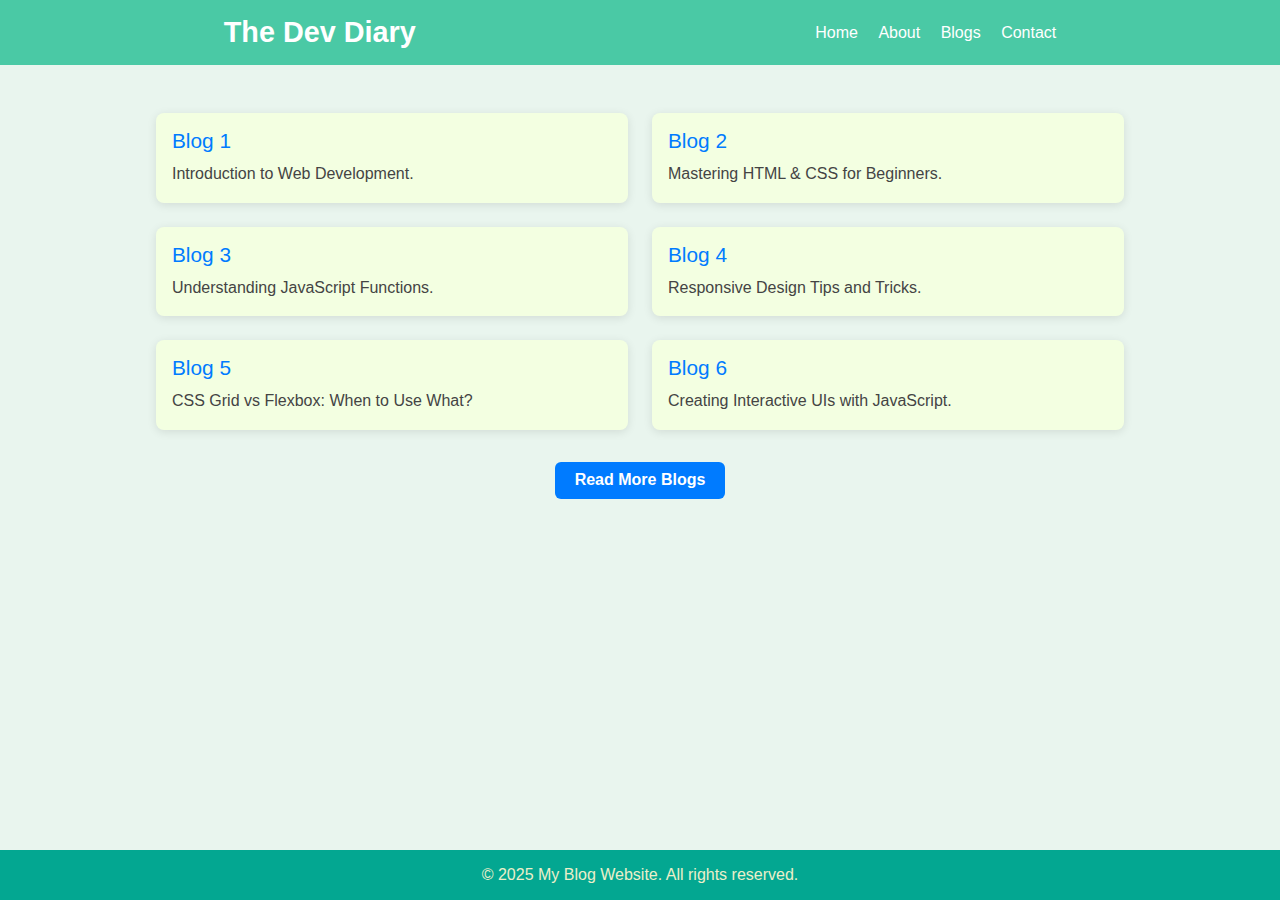
<file: index.html>
<!DOCTYPE html>
<html lang="en">

<head>
    <meta charset="UTF-8">
    <meta name="viewport" content="width=device-width, initial-scale=1.0">
    <title>The Dev Diary – Responsive Blog Website</title>
    <link rel="stylesheet" href="style.css">
</head>

<body>
    <header>
        <h1>The Dev Diary</h1>
        <nav>
            <a href="index.html">Home</a>
            <a href="about.html">About</a>
            <a href="blogs.html">Blogs</a>
            <a href="contact.html">Contact</a>
        </nav>
    </header>

    <div class="container">
        <div class="blog-grid">
            <div class="blog-card" onclick="openPopup('blog1')">
                <div class="blog-title">Blog 1</div>
                <div class="blog-content">Introduction to Web Development.</div>
            </div>
            <div class="blog-card" onclick="openPopup('blog2')">
                <div class="blog-title">Blog 2</div>
                <div class="blog-content">Mastering HTML & CSS for Beginners.</div>
            </div>
            <div class="blog-card" onclick="openPopup('blog3')">
                <div class="blog-title">Blog 3</div>
                <div class="blog-content">Understanding JavaScript Functions.</div>
            </div>
            <div class="blog-card" onclick="openPopup('blog4')">
                <div class="blog-title">Blog 4</div>
                <div class="blog-content">Responsive Design Tips and Tricks.</div>
            </div>
            <div class="blog-card" onclick="openPopup('blog5')">
                <div class="blog-title">Blog 5</div>
                <div class="blog-content">CSS Grid vs Flexbox: When to Use What?</div>
            </div>
            <div class="blog-card" onclick="openPopup('blog6')">
                <div class="blog-title">Blog 6</div>
                <div class="blog-content">Creating Interactive UIs with JavaScript.</div>
            </div>
        </div>
        <a href="blogs.html" class="read-more">Read More Blogs</a>
    </div>

    <footer id="main-footer">
        &copy; 2025 My Blog Website. All rights reserved.
    </footer>

    <!-- Popup -->
    <div id="popup" class="popup">
        <div class="popup-content">
            <span class="close-btn" onclick="closePopup()">×</span>
            <div id="popup-details">
                <!-- Dynamic content will be inserted here -->
            </div>
        </div>
    </div>

    <script>
        const blogData = {
            blog1: {
                title: "Introduction to Web Development",
                content: `Web development is a growing field that offers numerous opportunities for those looking to build and design websites and web applications. In this blog, we explore the basics of web development, including HTML, CSS, and JavaScript. These three technologies are fundamental for creating functional, attractive, and user-friendly websites. HTML serves as the structure of a website, CSS handles the presentation, and JavaScript enables interactivity.
                <br> <br>
                As the demand for web developers continues to grow, it’s essential to understand how these technologies work together. Web development is a versatile field, and mastering it opens doors to various career paths, from front-end to back-end development. Whether you're building static websites or dynamic web applications, having a strong foundation in web development is key to success.`
            },
            blog2: {
                title: "Mastering HTML & CSS for Beginners",
                content: `HTML and CSS are the building blocks of the web. Understanding the core concepts of these languages is essential for anyone starting in web development. Learn how to structure your content and style your pages effectively. HTML is used to create the structure of your website, such as headings, paragraphs, and images. CSS is used to style the HTML elements, including setting colors, fonts, and layouts.
                <br> <br>
                With HTML and CSS, you can create stunning, responsive designs that work across devices. Whether you're designing for a desktop, tablet, or mobile phone, knowing how to build a responsive website is a crucial skill for modern web development. Mastering these two languages will give you the tools you need to start building websites right away.`
            },
            blog3: {
                title: "Understanding JavaScript Functions",
                content: `JavaScript is one of the most popular programming languages today. It allows you to create interactive websites. This blog will dive into the key functions and concepts of JavaScript, making it easier for you to understand its power. JavaScript can be used for everything from simple form validation to complex web applications. It’s an essential tool for any web developer looking to create interactive and dynamic content.
                <br> <br>
                Understanding JavaScript’s functions, loops, and objects is crucial to becoming proficient in the language. By mastering JavaScript, you’ll be able to create websites that respond to user input, display dynamic content, and perform complex tasks on the client-side. JavaScript is also commonly used in conjunction with frameworks like React and Angular to build scalable and performant applications.`
            },
            blog4: {
                title: "Responsive Design Tips and Tricks",
                content: `Responsive design is a must for modern web applications. In this blog, we cover essential tips and tricks for creating designs that look great on all screen sizes, from mobile phones to large desktop monitors. Responsive design allows your website to adjust its layout depending on the device used to view it, ensuring that it’s easy to navigate and looks great on any screen size.
                <br> <br>
                Key concepts such as media queries, flexible grid layouts, and fluid images are fundamental to mastering responsive design. With these techniques, you can create websites that offer an optimal user experience across all devices. As mobile usage continues to rise, understanding responsive design is critical for any web developer looking to stay competitive in the industry.`
            },
            blog5: {
                title: "CSS Grid vs Flexbox: When to Use What?",
                content: `CSS Grid and Flexbox are two of the most powerful layout systems in CSS. This blog compares the two and explains when to use each method to create flexible and responsive web layouts. CSS Grid is ideal for building complex layouts with rows and columns, while Flexbox is better suited for one-dimensional layouts, such as aligning items horizontally or vertically.
                <br> <br>
                By understanding both CSS Grid and Flexbox, you’ll be able to create a wide variety of layouts with ease. These techniques are both powerful and flexible, allowing web developers to create modern, responsive designs that adapt to different screen sizes. Each system has its strengths, and knowing when to use each can significantly improve your web development workflow.`
            },
            blog6: {
                title: "Creating Interactive UIs with JavaScript",
                content: `Interactive user interfaces (UIs) are essential for a great user experience. Learn how to use JavaScript to create dynamic and interactive web elements such as buttons, forms, and sliders. JavaScript is used to manipulate the DOM (Document Object Model), allowing you to create UIs that respond to user actions in real-time.
                <br> <br>
                With interactive UIs, you can create websites that engage users by providing them with immediate feedback and dynamic content. Whether it's creating an image carousel or a form validation feature, JavaScript enables you to bring your website to life. Understanding how to interact with the DOM is a crucial skill for any web developer, and mastering it will help you create modern and interactive web applications.`
            }
        };

        function openPopup(blogId) {
            const popup = document.getElementById('popup');
            const details = document.getElementById('popup-details');
            const blog = blogData[blogId];
            details.innerHTML = `<h2>${blog.title}</h2><p>${blog.content}</p>`;
            popup.style.display = "flex"; // Show the popup
        }

        function closePopup() {
            const popup = document.getElementById('popup');
            popup.style.display = "none"; // Hide the popup
        }

        function toggleTheme() {
            const body = document.body;
            const icon = document.getElementById('theme-icon');
            body.classList.toggle('dark');
            if (body.classList.contains('dark')) {
                icon.innerHTML = '<path d="M12 2a1 1 0 0 1 1 1v2a1 1 0 1 1-2 0V3a1 1 0 0 1 1-1zm5.657 3.343a1 1 0 0 1 1.414 0L20.485 6.1a1 1 0 1 1-1.414 1.414L17.657 6.1a1 1 0 0 1 0-1.414zM21 11a1 1 0 1 1 0 2h-2a1 1 0 1 1 0-2h2zm-2.929 6.071a1 1 0 0 1 0 1.414L18.1 20.485a1 1 0 1 1-1.414-1.414l1.414-1.414a1 1 0 0 1 1.414 0zM12 18a1 1 0 0 1 1 1v2a1 1 0 1 1-2 0v-2a1 1 0 0 1 1-1zm-6.071-.929a1 1 0 0 1 1.414 0L8.757 18.1a1 1 0 0 1-1.414 1.414L6.1 18.1a1 1 0 0 1 0-1.414zM4 11a1 1 0 1 1 0 2H2a1 1 0 1 1 0-2h2zm2.343-5.657a1 1 0 0 1 0 1.414L4.929 8.1A1 1 0 0 1 3.515 6.686L4.929 5.272a1 1 0 0 1 1.414 0zM12 6a6 6 0 1 1 0 12A6 6 0 0 1 12 6z"/>';
            } else { icon.innerHTML = '<path d="M12 4.354a.5.5 0 0 1 .5-.354 8 8 0 1 1-8 8 .5.5 0 0 1 .354-.5A6.5 6.5 0 0 0 12 4.354z"/>'; }
        } </script>

</body>

</html>
</file>
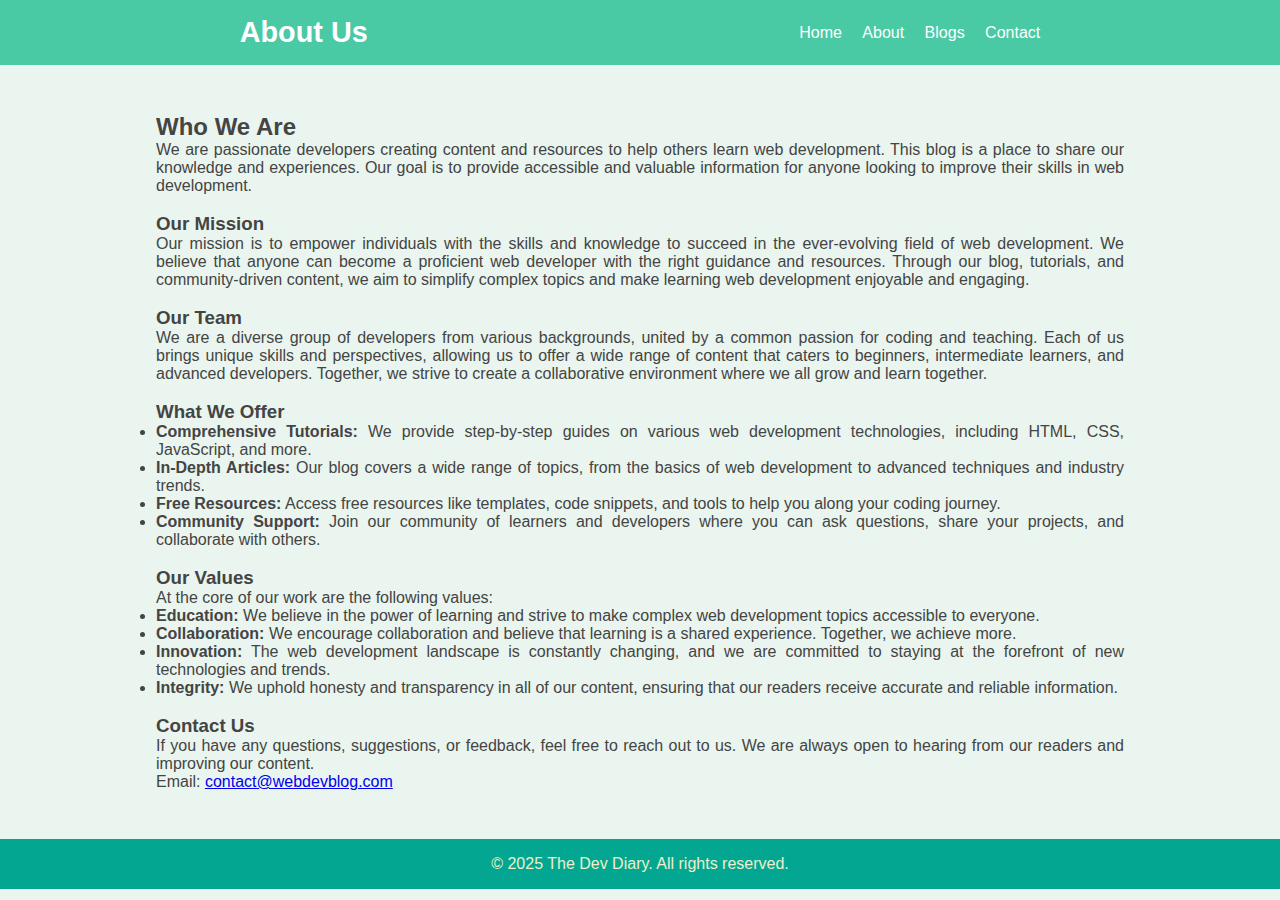
<file: about.html>
<!DOCTYPE html>
<html lang="en">

<head>
    <meta charset="UTF-8" />
    <meta name="viewport" content="width=device-width, initial-scale=1.0" />
    <title>About Us</title>
    <link rel="stylesheet" href="style.css" />
</head>

<body>
    <header>
        <h1>About Us</h1>
        <nav>
            <a href="index.html">Home</a>
            <a href="about.html">About</a>
            <a href="blogs.html">Blogs</a>
            <a href="contact.html">Contact</a>
        </nav>
    </header>
    <div class="container">
        <h2>Who We Are</h2>
        <p>We are passionate developers creating content and resources to help others learn web development. This blog
            is a place to share our knowledge and experiences. Our goal is to provide accessible and valuable
            information for anyone looking to improve their skills in web development.</p>

        <br>

        <h3>Our Mission</h3>
        <p>Our mission is to empower individuals with the skills and knowledge to succeed in the ever-evolving field of
            web development. We believe that anyone can become a proficient web developer with the right guidance and
            resources. Through our blog, tutorials, and community-driven content, we aim to simplify complex topics and
            make learning web development enjoyable and engaging.</p>

        <br>

        <h3>Our Team</h3>
        <p>We are a diverse group of developers from various backgrounds, united by a common passion for coding and
            teaching. Each of us brings unique skills and perspectives, allowing us to offer a wide range of content
            that caters to beginners, intermediate learners, and advanced developers. Together, we strive to create a
            collaborative environment where we all grow and learn together.</p>

        <br>

        <h3>What We Offer</h3>
        <ul>
            <li><strong>Comprehensive Tutorials:</strong> We provide step-by-step guides on various web development
                technologies, including HTML, CSS, JavaScript, and more.</li>
            <li><strong>In-Depth Articles:</strong> Our blog covers a wide range of topics, from the basics of web
                development to advanced techniques and industry trends.</li>
            <li><strong>Free Resources:</strong> Access free resources like templates, code snippets, and tools to help
                you along your coding journey.</li>
            <li><strong>Community Support:</strong> Join our community of learners and developers where you can ask
                questions, share your projects, and collaborate with others.</li>
        </ul>

        <br>

        <h3>Our Values</h3>
        <p>At the core of our work are the following values:</p>
        <ul>
            <li><strong>Education:</strong> We believe in the power of learning and strive to make complex web
                development topics accessible to everyone.</li>
            <li><strong>Collaboration:</strong> We encourage collaboration and believe that learning is a shared
                experience. Together, we achieve more.</li>
            <li><strong>Innovation:</strong> The web development landscape is constantly changing, and we are committed
                to staying at the forefront of new technologies and trends.</li>
            <li><strong>Integrity:</strong> We uphold honesty and transparency in all of our content, ensuring that our
                readers receive accurate and reliable information.</li>
        </ul>

        <br>

        <h3>Contact Us</h3>
        <p>If you have any questions, suggestions, or feedback, feel free to reach out to us. We are always open to
            hearing from our readers and improving our content.</p>
        <p>Email: <a href="mailto:contact@webdevblog.com">contact@webdevblog.com</a></p>
    </div>

    <footer>
        &copy; 2025 The Dev Diary. All rights reserved.
    </footer>

</body>

</html>
</file>
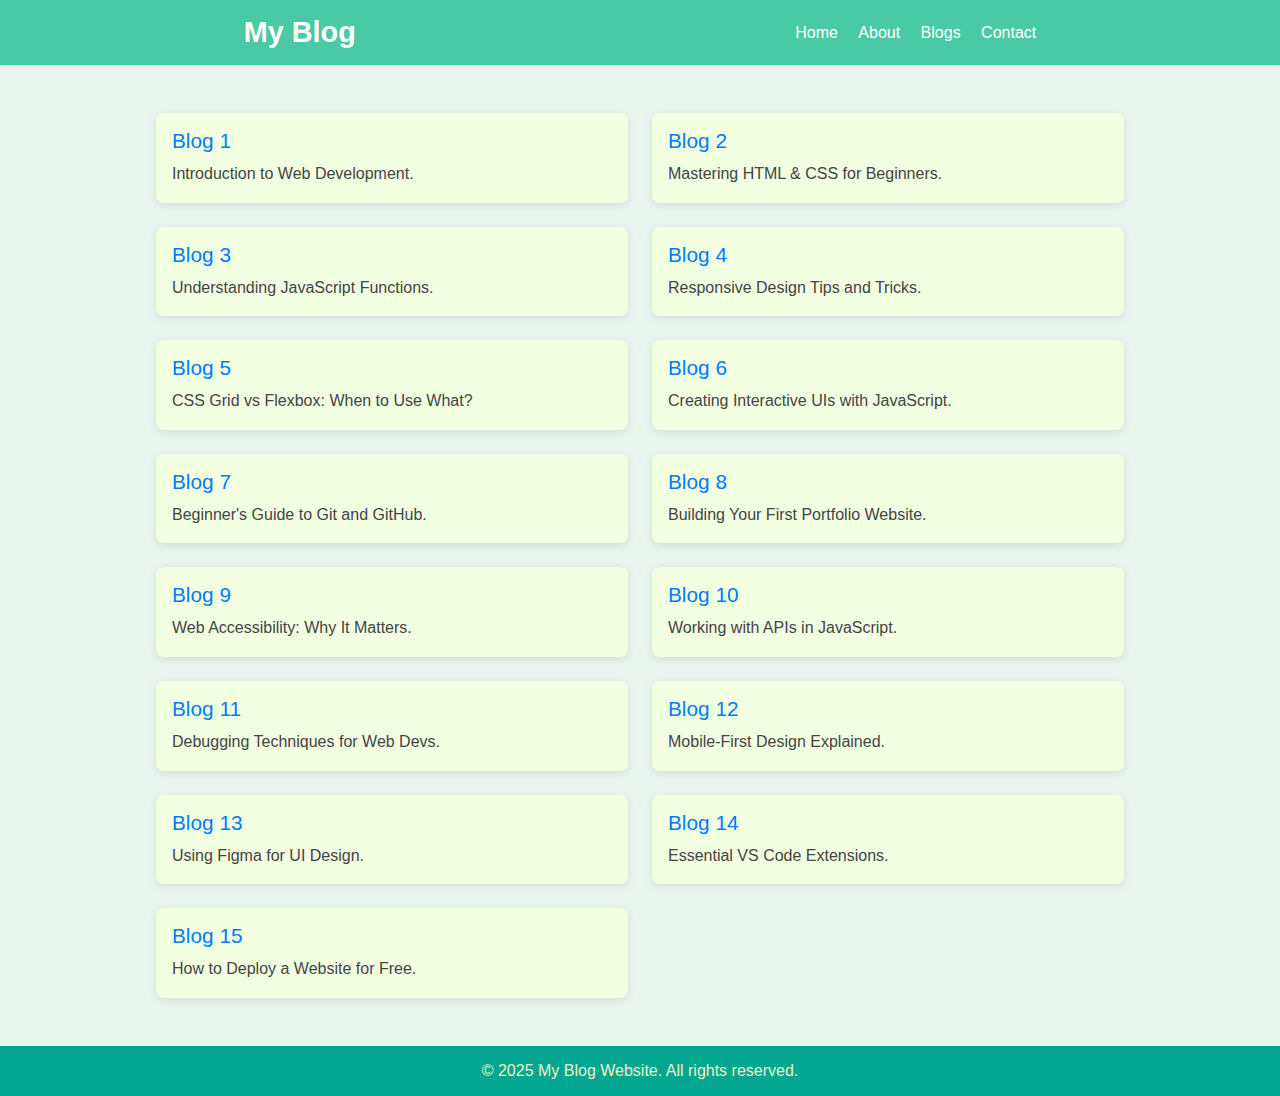
<file: blogs.html>
<!DOCTYPE html>
<html lang="en">

<head>
    <meta charset="UTF-8">
    <meta name="viewport" content="width=device-width, initial-scale=1.0">
    <title>All Blog Posts</title>
    <link rel="stylesheet" href="style.css">
   
</head>

<body>
    <header>
        <h1>My Blog</h1>
        <nav>
            <a href="index.html">Home</a>
            <a href="about.html">About</a>
            <a href="blogs.html">Blogs</a>
            <a href="contact.html">Contact</a>
        </nav>
    </header>

    <div class="container">
        <div class="blog-grid">
            <!-- Sample blog card -->
            <div class="blog-card"
                onclick="showPopup('Introduction to Web Development', 'Web development is a growing field that offers numerous opportunities for those looking to build and design websites and web applications.\n\nIn this blog, we explore the basics of web development, including HTML, CSS, and JavaScript. These three technologies are fundamental for creating functional, attractive, and user-friendly websites.\n\nHTML serves as the structure of a website, CSS handles the presentation, and JavaScript enables interactivity.\n\nWeb development is evolving rapidly with new frameworks, libraries, and tools. Staying up to date with the latest trends is crucial for success in the field.')">
                <div class="blog-title">Blog 1</div>
                <div class="blog-content">Introduction to Web Development.</div>
            </div>

            <div class="blog-card"
                onclick="showPopup('Mastering HTML & CSS for Beginners', 'Mastering HTML and CSS is essential for beginners in web development.\n\nHTML allows you to create the content and structure, while CSS lets you design it visually appealing.\n\nThis blog guides you through writing semantic HTML and applying CSS for layout, color, and responsiveness.\n\nOnce you have a good grasp on these, you can move on to advanced topics like CSS animations and grid systems to make your website even more dynamic.')">
                <div class="blog-title">Blog 2</div>
                <div class="blog-content">Mastering HTML & CSS for Beginners.</div>
            </div>

            <div class="blog-card"
                onclick="showPopup('Understanding JavaScript Functions', 'JavaScript functions are reusable blocks of code that perform a task.\n\nThey help keep your code organized and efficient.\n\nIn this blog, we cover function declaration, parameters, return values, and how to call them.\n\nMastering functions will enable you to write more modular and maintainable code, which is a critical skill in large projects.')">
                <div class="blog-title">Blog 3</div>
                <div class="blog-content">Understanding JavaScript Functions.</div>
            </div>

            <div class="blog-card"
                onclick="showPopup('Responsive Design Tips and Tricks', 'Responsive design ensures your website looks good on all devices.\n\nWe explore media queries, flexible layouts, and relative units.\n\nMastering responsiveness improves user experience and accessibility.\n\nAdditionally, tools like Bootstrap or CSS Grid can help you achieve more complex, responsive layouts efficiently.')">
                <div class="blog-title">Blog 4</div>
                <div class="blog-content">Responsive Design Tips and Tricks.</div>
            </div>

            <div class="blog-card"
                onclick="showPopup('CSS Grid vs Flexbox: When to Use What?', 'CSS Grid and Flexbox are powerful layout systems.\n\nFlexbox is great for 1D layouts, while Grid handles 2D layouts.\n\nThis blog explains when and how to use each with examples.\n\nBoth systems have unique advantages, and knowing when to choose one over the other will improve your workflow as a front-end developer.')">
                <div class="blog-title">Blog 5</div>
                <div class="blog-content">CSS Grid vs Flexbox: When to Use What?</div>
            </div>

            <div class="blog-card"
                onclick="showPopup('Creating Interactive UIs with JavaScript', 'Learn how to add interactivity to your pages using JavaScript.\n\nWe cover DOM manipulation, event listeners, and real-world UI examples like sliders and modals.\n\nBy using JavaScript, you can create dynamic, interactive experiences that engage users and improve the overall usability of your website.')">
                <div class="blog-title">Blog 6</div>
                <div class="blog-content">Creating Interactive UIs with JavaScript.</div>
            </div>

            <div class="blog-card"
                onclick="showPopup('Beginner\'s Guide to Git and GitHub', 'Git is a version control system, and GitHub is a platform to share and collaborate.\n\nWe introduce Git commands, branches, commits, and how to push code to GitHub.\n\nUnderstanding version control is crucial for collaborating with others and keeping track of changes in your codebase.')">
                <div class="blog-title">Blog 7</div>
                <div class="blog-content">Beginner's Guide to Git and GitHub.</div>
            </div>

            <div class="blog-card"
                onclick="showPopup('Building Your First Portfolio Website', 'A portfolio showcases your work to employers and clients.\n\nThis blog helps you build a personal site using HTML/CSS and deploy it online for free.\n\nHaving a personal website is a great way to demonstrate your skills and stand out from other candidates in a competitive job market.')">
                <div class="blog-title">Blog 8</div>
                <div class="blog-content">Building Your First Portfolio Website.</div>
            </div>

            <div class="blog-card"
                onclick="showPopup('Web Accessibility: Why It Matters', 'Web accessibility ensures everyone can use your site.\n\nWe cover alt text, ARIA labels, keyboard navigation, and tools for checking accessibility.\n\nPrioritizing accessibility will not only help you reach a larger audience, but it will also improve your website\'s SEO and overall usability.')">
                <div class="blog-title">Blog 9</div>
                <div class="blog-content">Web Accessibility: Why It Matters.</div>
            </div>

            <div class="blog-card"
                onclick="showPopup('Working with APIs in JavaScript', 'Learn how to fetch data from external APIs using JavaScript.\n\nWe explore the fetch API, async/await, and practical use cases.\n\nUsing APIs is an essential skill for modern web development, allowing your website to interact with various external services like weather, maps, and more.')">
                <div class="blog-title">Blog 10</div>
                <div class="blog-content">Working with APIs in JavaScript.</div>
            </div>

            <div class="blog-card"
                onclick="showPopup('Debugging Techniques for Web Devs', 'Debugging is a vital skill in development.\n\nWe look at Chrome DevTools, console.log, breakpoints, and common debugging strategies.\n\nEffective debugging is key to solving issues quickly, ensuring your website runs smoothly, and maintaining a positive user experience.')">
                <div class="blog-title">Blog 11</div>
                <div class="blog-content">Debugging Techniques for Web Devs.</div>
            </div>

            <div class="blog-card"
                onclick="showPopup('Mobile-First Design Explained', 'Mobile-first design prioritizes mobile experience.\n\nLearn how to structure your CSS and layout strategies to support it from the start.\n\nBy focusing on mobile design first, you ensure that your website will be accessible and user-friendly across all devices.')">
                <div class="blog-title">Blog 12</div>
                <div class="blog-content">Mobile-First Design Explained.</div>
            </div>

            <div class="blog-card"
                onclick="showPopup('Using Figma for UI Design', 'Figma is a UI design tool used for prototyping.\n\nThis blog explains how to use frames, components, and collaborate with developers.\n\nFigma helps streamline the design process and promotes collaboration between designers and developers.')">
                <div class="blog-title">Blog 13</div>
                <div class="blog-content">Using Figma for UI Design.</div>
            </div>

            <div class="blog-card"
                onclick="showPopup('Essential VS Code Extensions', 'Visual Studio Code supports extensions for productivity.\n\nWe list the top extensions for formatting, Git integration, and code snippets.\n\nUsing the right extensions can significantly boost your development speed and improve code quality.')">
                <div class="blog-title">Blog 14</div>
                <div class="blog-content">Essential VS Code Extensions.</div>
            </div>

            <div class="blog-card"
                onclick="showPopup('How to Deploy a Website for Free?', 'Want to publish your website for free?\n\nExplore platforms like GitHub Pages, Netlify, and Vercel with step-by-step guides.\n\nLearning how to deploy a website will help you showcase your work and make your website accessible to the world.')">
                <div class="blog-title">Blog 15</div>
                <div class="blog-content">How to Deploy a Website for Free.</div>
            </div>
        </div>
    </div>


    <footer>
        &copy; 2025 My Blog Website. All rights reserved.
    </footer>

    <!-- Popup Container -->
    <div class="popup-overlay" id="popup-overlay" onclick="closePopup()"></div>
    <div class="popup" id="popup">
        <h2 id="popup-title"></h2>
        <p id="popup-content"></p>
        <button onclick="closePopup()">Close</button>
    </div>

    <script>
        function showPopup(title, content) {
            document.getElementById('popup-title').innerText = title;
            document.getElementById('popup-content').innerHTML = content.replace(/\n/g, '<br>');
            document.getElementById('popup').classList.add('active');
            document.getElementById('popup-overlay').classList.add('active');
        }

        function closePopup() {
            document.getElementById('popup').classList.remove('active');
            document.getElementById('popup-overlay').classList.remove('active');
        }

        function toggleTheme() {
            const body = document.body;
            const icon = document.getElementById('theme-icon');
            body.classList.toggle('dark');
            icon.innerHTML = body.classList.contains('dark')
                ? '<path d="M12 2a1 1 0 0 1 1 1v2a1 1 0 1 1-2 0V3a1 1 0 0 1 1-1zm5.657 3.343a1 1 0 0 1 1.414 0L20.485 6.1a1 1 0 1 1-1.414 1.414L17.657 6.1a1 1 0 0 1 0-1.414zM21 11a1 1 0 1 1 0 2h-2a1 1 0 1 1 0-2h2zm-2.929 6.071a1 1 0 0 1 0 1.414L18.1 20.485a1 1 0 1 1-1.414-1.414l1.414-1.414a1 1 0 0 1 1.414 0zM12 18a1 1 0 0 1 1 1v2a1 1 0 1 1-2 0v-2a1 1 0 0 1 1-1zm-6.071-2.929a1 1 0 0 1 1.414 0L8.757 17.657a1 1 0 1 1-1.414 1.414L4.929 17.071a1 1 0 0 1 0-1.414zM4 11a1 1 0 1 1 0 2H2a1 1 0 1 1 0-2h2zm2.343-5.657a1 1 0 0 1 0 1.414L4.929 6.1A1 1 0 1 1 3.515 4.686l1.414-1.414a1 1 0 0 1 1.414 0z"/>'
                : '<path d="M12 4.354a.5.5 0 0 1 .5-.354 8 8 0 1 1-8 8 .5.5 0 0 1 .354-.5A6.5 6.5 0 0 0 12 4.354z" />';
        }
    </script>
</body>

</html>
</file>
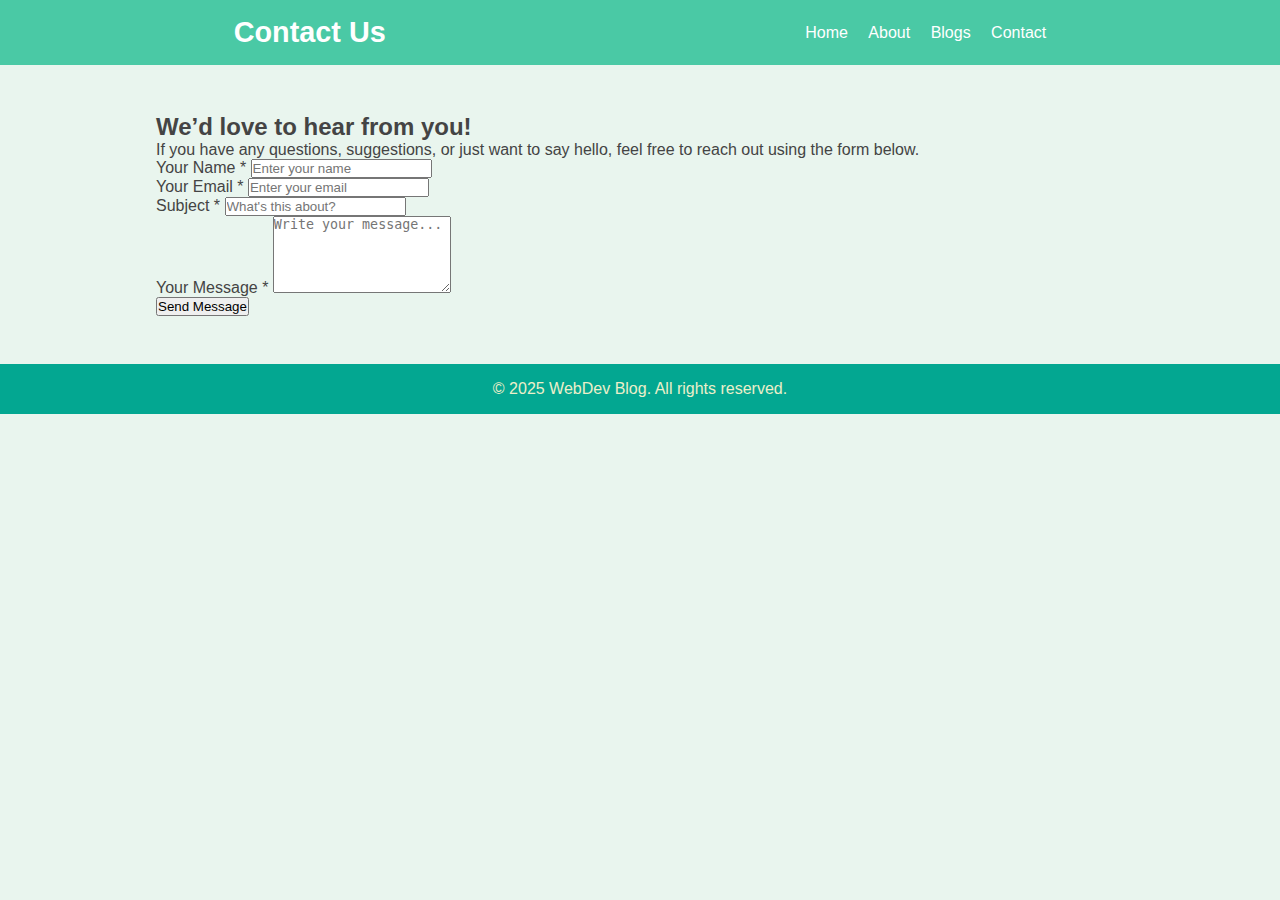
<file: contact.html>
<!DOCTYPE html>
<html lang="en">
<head>
  <meta charset="UTF-8" />
  <meta name="viewport" content="width=device-width, initial-scale=1.0" />
  <title>Contact Us</title>
  <link rel="stylesheet" href="style.css" />
</head>
<body>
  <header>
    <h1>Contact Us</h1>
    <nav>
      <a href="index.html">Home</a>
      <a href="about.html">About</a>
      <a href="blogs.html">Blogs</a>
      <a href="contact.html">Contact</a>
    </nav>
  </header>

  <div class="container">
    <h2>We’d love to hear from you!</h2>
    <p>If you have any questions, suggestions, or just want to say hello, feel free to reach out using the form below.</p>

    <form class="contact-form">
      <div class="form-group">
        <label for="name">Your Name *</label>
        <input type="text" id="name" name="name" required placeholder="Enter your name">
      </div>

      <div class="form-group">
        <label for="email">Your Email *</label>
        <input type="email" id="email" name="email" required placeholder="Enter your email">
      </div>

      <div class="form-group">
        <label for="subject">Subject *</label>
        <input type="text" id="subject" name="subject" required placeholder="What's this about?">
      </div>

      <div class="form-group">
        <label for="message">Your Message *</label>
        <textarea id="message" name="message" rows="5" required placeholder="Write your message..."></textarea>
      </div>

      <button type="submit">Send Message</button>
    </form>
  </div>

  <footer>
    <p>&copy; 2025 WebDev Blog. All rights reserved.</p>
  </footer>
</body>
</html>
</file>
<file: style.css>
:root {
    --bg: #E9F5EE;
    --text: #444;
    --header-bg: #4AC9A5;
    --header-text: #fff;
}


* {
    box-sizing: border-box;
    margin: 0;
    padding: 0;
}

body {
    font-family: 'Segoe UI', Tahoma, Geneva, Verdana, sans-serif;
    background-color: var(--bg);
    color: var(--text);
    transition: all 0.3s;
}

header {
    background-color: var(--header-bg);
    color: var(--header-text);
    padding: 1rem 2rem;
    display: flex;
    justify-content: space-around;
    align-items: center;
}

header h1 {
    font-size: 1.8rem;
}

nav a {
    color: var(--header-text);
    text-decoration: none;
    margin-left: 1rem;
    font-weight: 500;
}

nav a:hover {
    text-decoration: underline;
}

.container {
    max-width: 1000px;
    margin: 2rem auto;
    padding: 1rem;
    text-align: justify;
}

.blog-grid {
    display: grid;
    grid-template-columns: repeat(auto-fit, minmax(45%, 1fr));
    gap: 1.5rem;
}

.blog-card {
    background: #F3FFE1;
    border-radius: 8px;
    box-shadow: 0 2px 10px rgba(0, 0, 0, 0.1);
    padding: 1rem;
    transition: transform 0.3s ease;
    cursor: pointer;
}

.blog-card:hover {
    transform: scale(1.02);
}

.blog-title {
    font-size: 1.3rem;
    color: #007bff;
}

.blog-content {
    margin-top: 0.5rem;
    line-height: 1.6;
}

.read-more {
    display: block;
    margin: 2rem auto;
    text-align: center;
    background: #007bff;
    color: white;
    padding: 0.6rem 1.2rem;
    border-radius: 6px;
    text-decoration: none;
    font-weight: bold;
    width: fit-content;
}

/* Popup Styles */
.popup-overlay {
    position: fixed;
    top: 0;
    left: 0;
    height: 100%;
    width: 100%;
    background-color: rgba(0, 0, 0, 0.5);
    z-index: 1000;
    display: none;
}

.popup {
    position: fixed;
    top: 50%;
    left: 50%;
    transform: translate(-50%, -50%);
    max-width: 600px;
    width: 90%;
    background-color: #fff;
    padding: 20px;
    border-radius: 10px;
    z-index: 1001;
    box-shadow: 0 10px 25px rgba(0, 0, 0, 0.3);
    display: none;
}

.popup.active,
.popup-overlay.active {
    display: block;
}

.popup button {
    margin-top: 15px;
    padding: 8px 16px;
    border: none;
    background-color: #007bff;
    color: white;
    border-radius: 5px;
    cursor: pointer;
}

/* Close button for the popup */
.close-btn {
    position: absolute;
    top: 10px;
    right: 10px;
    font-size: 30px;
    cursor: pointer;
}

#popup-details {
    margin-top: 20px;
}

/* Footer styling */
footer {
    text-align: center;
    padding: 1rem;
    background: #03A791;
    margin-top: 2rem;
    color: #ECEFCA;
    width: 100%;
    position: relative;
    margin-top: auto; /* Pushes footer to the bottom if content is smaller */
}

#main-footer{
    position: absolute;
    bottom: 0;

}

/* Mobile responsiveness */
@media (max-width: 768px) {
@media (max-width: 768px) {
    header {
        flex-direction: column;
        align-items: flex-start;
        align-items: center;
        justify-content: center;
    }

    #main-footer {
        text-align: center;
        padding: 1rem;
        background: #03A791;
        margin-top: 2rem;
        color: #ECEFCA;
        width: 100%;
        position: relative;
        margin-top: auto;
    }

    nav {
        margin-top: 0.5rem;
    }

    .blog-grid {
        grid-template-columns: 1fr;
    }
}
/* Contact form */
.contact-form {
    margin-top: 2rem;
    display: flex;
    flex-direction: column;
    gap: 1.2rem;
  }
  
  .form-group {
    display: flex;
    flex-direction: column;
  }
  
  .contact-form label {
    font-weight: 500;
    margin-bottom: 0.5rem;
  }
  
  .contact-form input,
  .contact-form textarea {
    padding: 0.8rem;
    border: 1px solid #ccc;
    border-radius: 6px;
    font-size: 1rem;
    background-color: #f9f9f9;
    color: #333;
  }
  
  .contact-form input:focus,
  .contact-form textarea:focus {
    outline: none;
    border-color: #007bff;
    background-color: #fff;
  }
  
  .contact-form button {
    align-self: flex-start;
    background-color: #007bff;
    color: white;
    border: none;
    padding: 0.8rem 1.5rem;
    border-radius: 5px;
    cursor: pointer;
    font-size:medium;
    font-weight: 550;
    transition: background-color 0.3s;
    margin: auto;
  
}
  
  .contact-form button:hover {
    background-color: #0056b3;
  }
</file>
